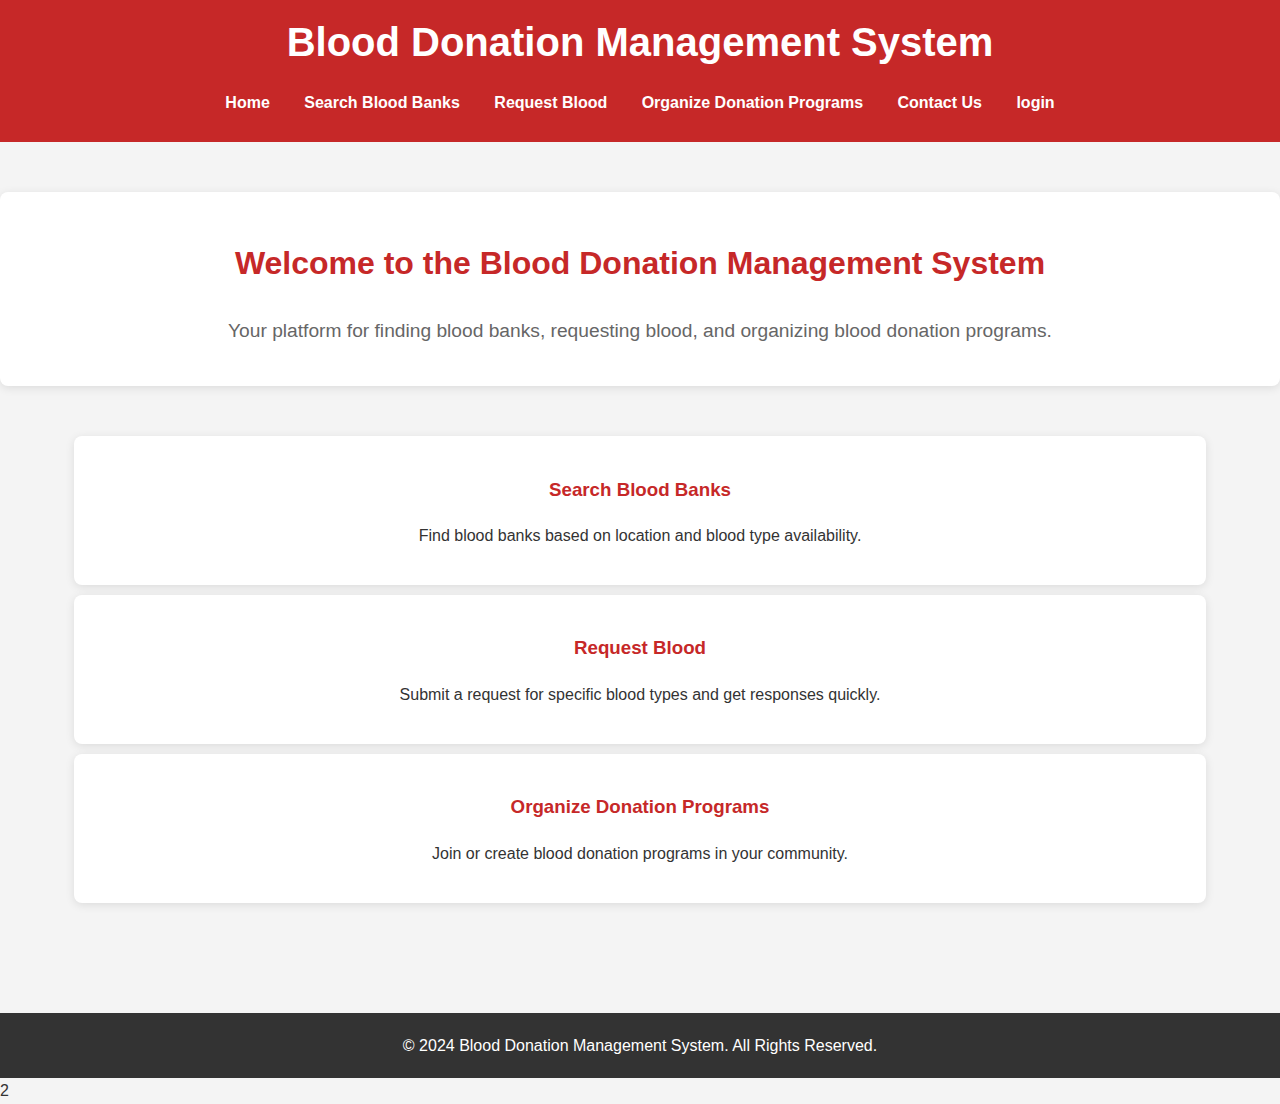
<file: index.html>
<!DOCTYPE html>
<html lang="en">
<head>
    <meta charset="UTF-8">
    <meta name="viewport" content="width=device-width, initial-scale=1.0">
    <title>Blood Donation Management System</title>
    <link rel="stylesheet" href="style.css"> 
</head>
<body>
    <header>
        <div class="container">
            <h1 class="animated-title">Blood Donation Management System</h1>
            <nav>
                <div class="nav-toggle" id="nav-toggle">&#x25BC;</div> 
                <ul id="nav-links">
                    <li><a href="#">Home</a></li>
                    <li><a href="search_blood_bank.html">Search Blood Banks</a></li>
                    <li><a href="request_blood.html">Request Blood</a></li>
                    <li><a href="organize_blood.html">Organize Donation Programs</a></li>
                    <li><a href="#">Contact Us</a></li>
                    <li><a href="login.html">login</a></li>

                </ul>
            </nav>
        </div>
    </header>

    <main>
        <section class="intro">
            <div class="container">
                <h2>Welcome to the Blood Donation Management System</h2>
                <p>Your platform for finding blood banks, requesting blood, and organizing blood donation programs.</p>
            </div>
        </section>

        <section class="features">
            <div class="container">
                <div class="feature">
                    <h3>Search Blood Banks</h3>
                    <p>Find blood banks based on location and blood type availability.</p>
                </div>
                <div class="feature">
                    <h3>Request Blood</h3>
                    <p>Submit a request for specific blood types and get responses quickly.</p>
                </div>
                <div class="feature">
                    <h3>Organize Donation Programs</h3>
                    <p>Join or create blood donation programs in your community.</p>
                </div>
            </div>
        </section>
    </main>

    <footer>
        <div class="container">
            <p>&copy; 2024 Blood Donation Management System. All Rights Reserved.</p>
        </div>
    </footer>

    <script>
        // JavaScript for toggling the navigation menu
        const navToggle = document.getElementById('nav-toggle');
        const navLinks = document.getElementById('nav-links');

        navToggle.addEventListener('click', () => {
            navLinks.classList.toggle('active');
            navToggle.textContent = navLinks.classList.contains('active') ? '▲' : '▼';
        });
    </script>
</body>
</html>
2
</file>
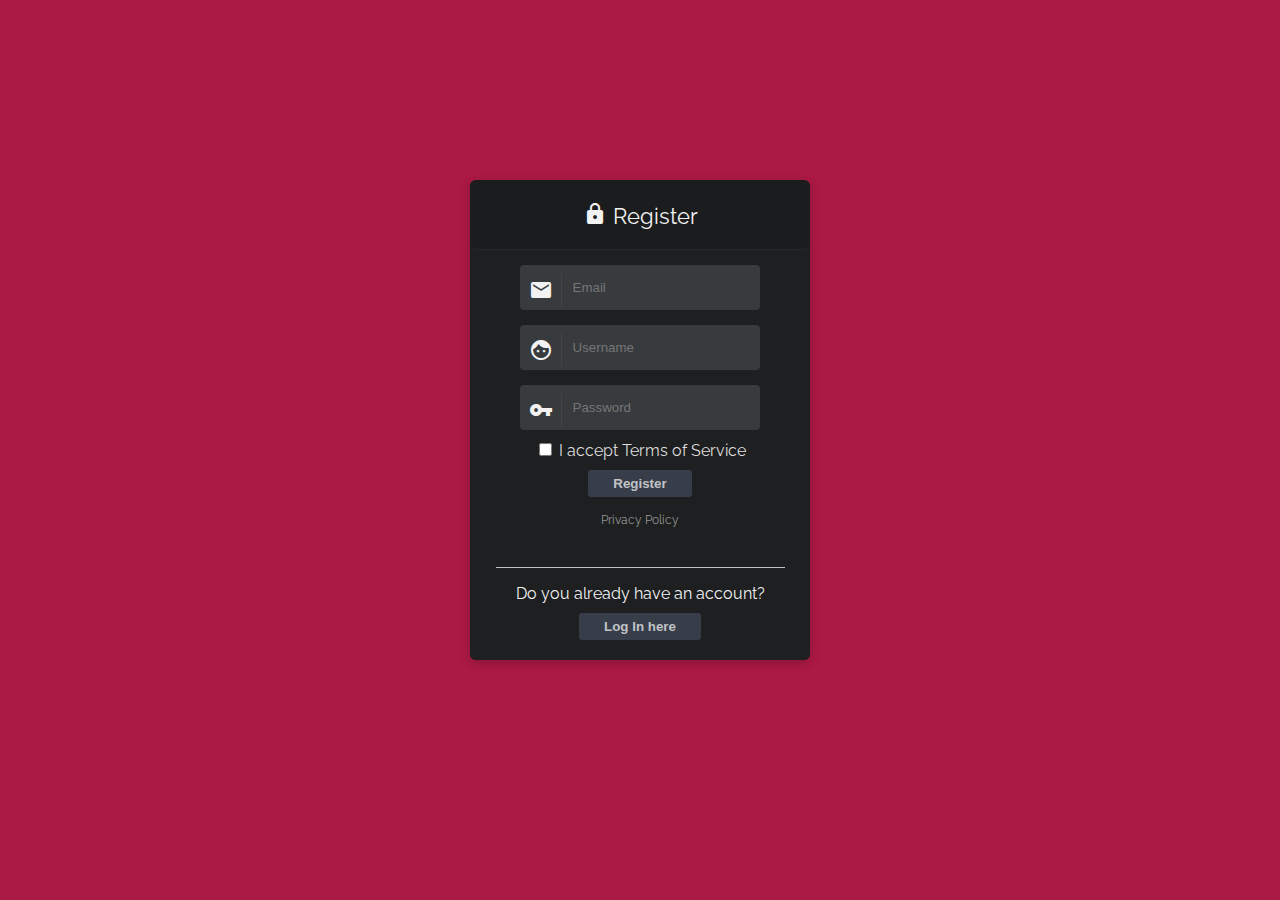
<file: kk.html>
<html>

<head>
    <meta charset="UTF-8">
    <title>Register</title>
    <meta name="description" content="Login - Register Template">
    <meta name="author" content="Lorenzo Angelino aka MrLolok">
    <meta name="viewport" content="width=device-width, initial-scale=1.0">
    <link rel="stylesheet" href="kkc.css">
    <link href="https://fonts.googleapis.com/icon?family=Material+Icons" rel="stylesheet">
    <style>
        body {
            background-color: #ab1945;
        }
    </style>
</head>

<body>
    <div id="container-register">
        <div id="title">
            <i class="material-icons lock">lock</i> Register
        </div>

        <form>
            <div class="input">
                <div class="input-addon">
                    <i class="material-icons">email</i>
                </div>
                <input id="email" placeholder="Email" type="email" required class="validate" autocomplete="off">
            </div>

            <div class="clearfix"></div>

            <div class="input">
                <div class="input-addon">
                    <i class="material-icons">face</i>
                </div>
                <input id="username" placeholder="Username" type="text" required class="validate" autocomplete="off">
            </div>

            <div class="clearfix"></div>

            <div class="input">
                <div class="input-addon">
                    <i class="material-icons">vpn_key</i>
                </div>
                <input id="password" placeholder="Password" type="password" required class="validate" autocomplete="off">
            </div>

            <div class="remember-me">
                <input type="checkbox">
                <span style="color: #DDD">I accept Terms of Service</span>
            </div>

            <input type="submit" value="Register" />
        </form>

        <div class="privacy">
            <a href="#">Privacy Policy</a>
        </div>

        <div class="register">
            Do you already have an account?
            <a href="#"><button id="register-link">Log In here</button></a>
        </div>
    </div>
</body>

</html>
</file>
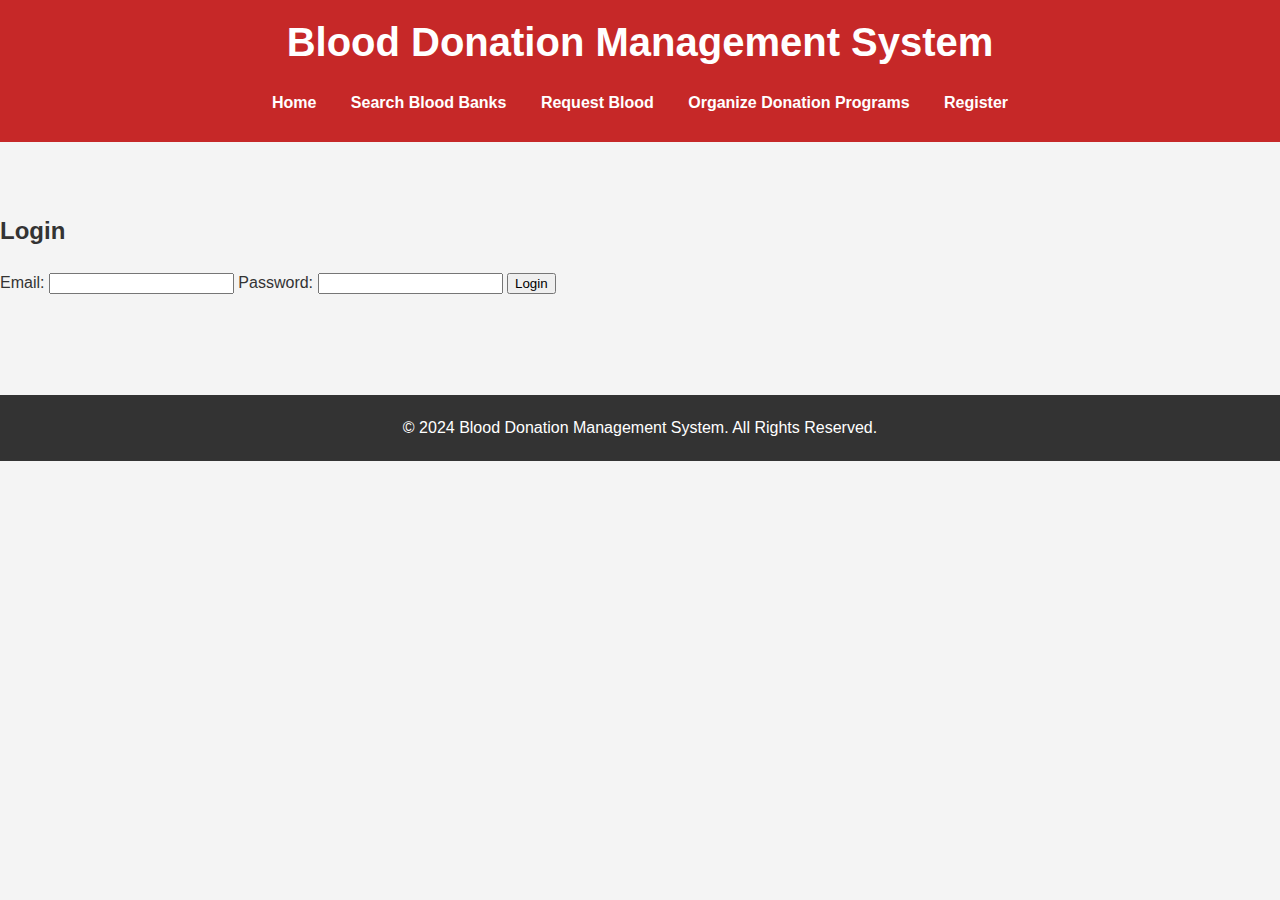
<file: login.html>
<!DOCTYPE html>
<html lang="en">
<head>
    <meta charset="UTF-8">
    <meta name="viewport" content="width=device-width, initial-scale=1.0">
    <title>Login - BDMS</title>
    <link rel="stylesheet" href="style.css">
</head>
<body>
    <header>
        <h1>Blood Donation Management System</h1>
        <nav>
            <ul>
                <li><a href="index.html">Home</a></li>
                <li><a href="search_blood_banks.html">Search Blood Banks</a></li>
                <li><a href="request_blood.html">Request Blood</a></li>
                <li><a href="organize_program.html">Organize Donation Programs</a></li>
                <li><a href="register.html">Register</a></li>
            </ul>
        </nav>
    </header>

    <main>
        <section class="form-section">
            <h2>Login</h2>
            <form action="login.php" method="POST">
                <label for="email">Email:</label>
                <input type="email" id="email" name="email" required>

                <label for="password">Password:</label>
                <input type="password" id="password" name="password" required>

                <button type="submit">Login</button>
            </form>
        </section>
    </main>

    <footer>
        <p>&copy; 2024 Blood Donation Management System. All Rights Reserved.</p>
    </footer>
</body>
</html>
</file>
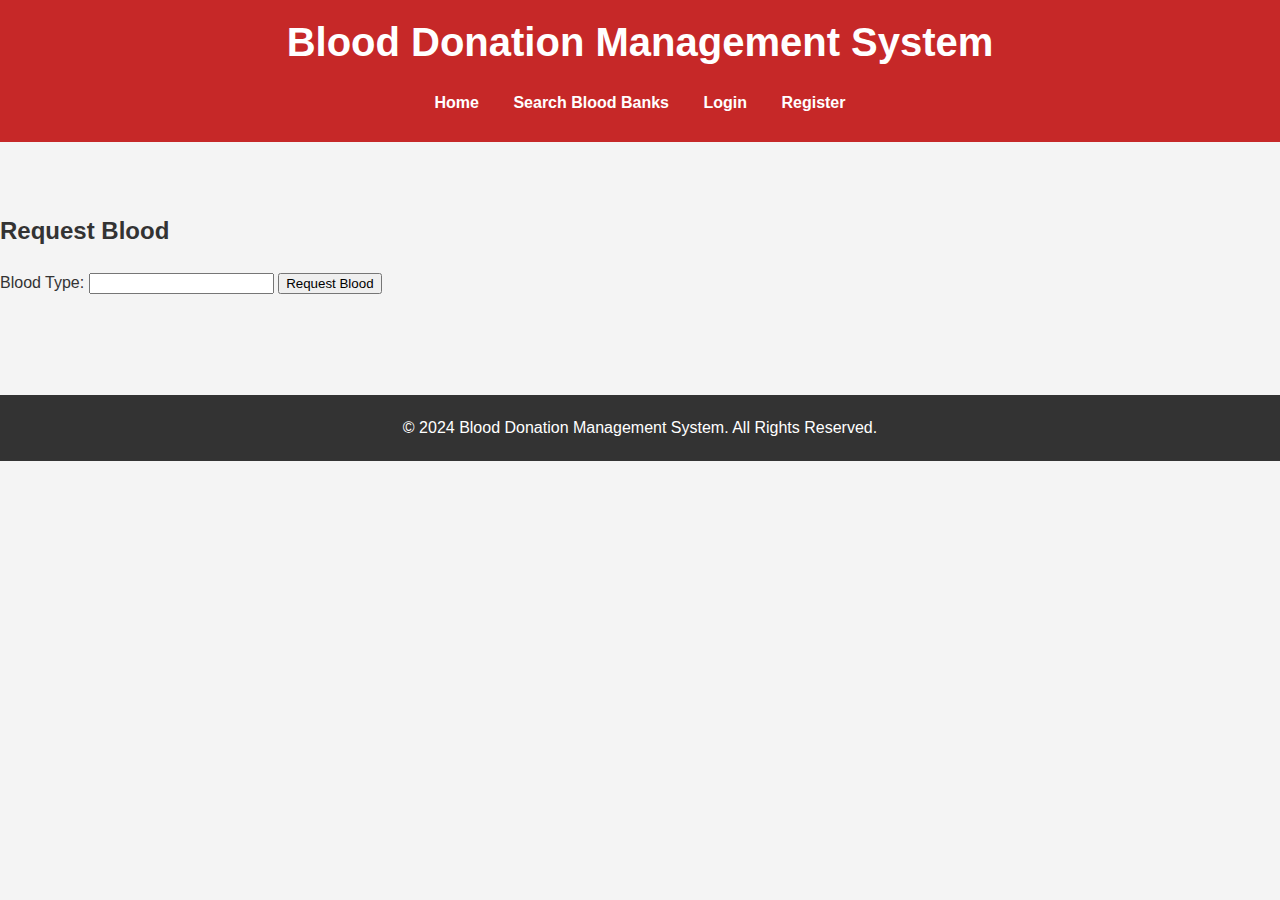
<file: organize_blood.html>
<!DOCTYPE html>
<html lang="en">
<head>
    <meta charset="UTF-8">
    <meta name="viewport" content="width=device-width, initial-scale=1.0">
    <title>Request Blood - BDMS</title>
    <link rel="stylesheet" href="style.css">
</head>
<body>
    <header>
        <h1>Blood Donation Management System</h1>
        <nav>
            <ul>
                <li><a href="index.html">Home</a></li>
                <li><a href="search_blood_banks.html">Search Blood Banks</a></li>
                <li><a href="login.html">Login</a></li>
                <li><a href="register.html">Register</a></li>
            </ul>
        </nav>
    </header>

    <main>
        <section class="form-section">
            <h2>Request Blood</h2>
            <form action="request_blood.php" method="POST">
                <label for="blood_type">Blood Type:</label>
                <input type="text" id="blood_type" name="blood_type" required>

                <button type="submit">Request Blood</button>
            </form>
        </section>
    </main>

    <footer>
        <p>&copy; 2024 Blood Donation Management System. All Rights Reserved.</p>
    </footer>
</body>
</html>
</file>
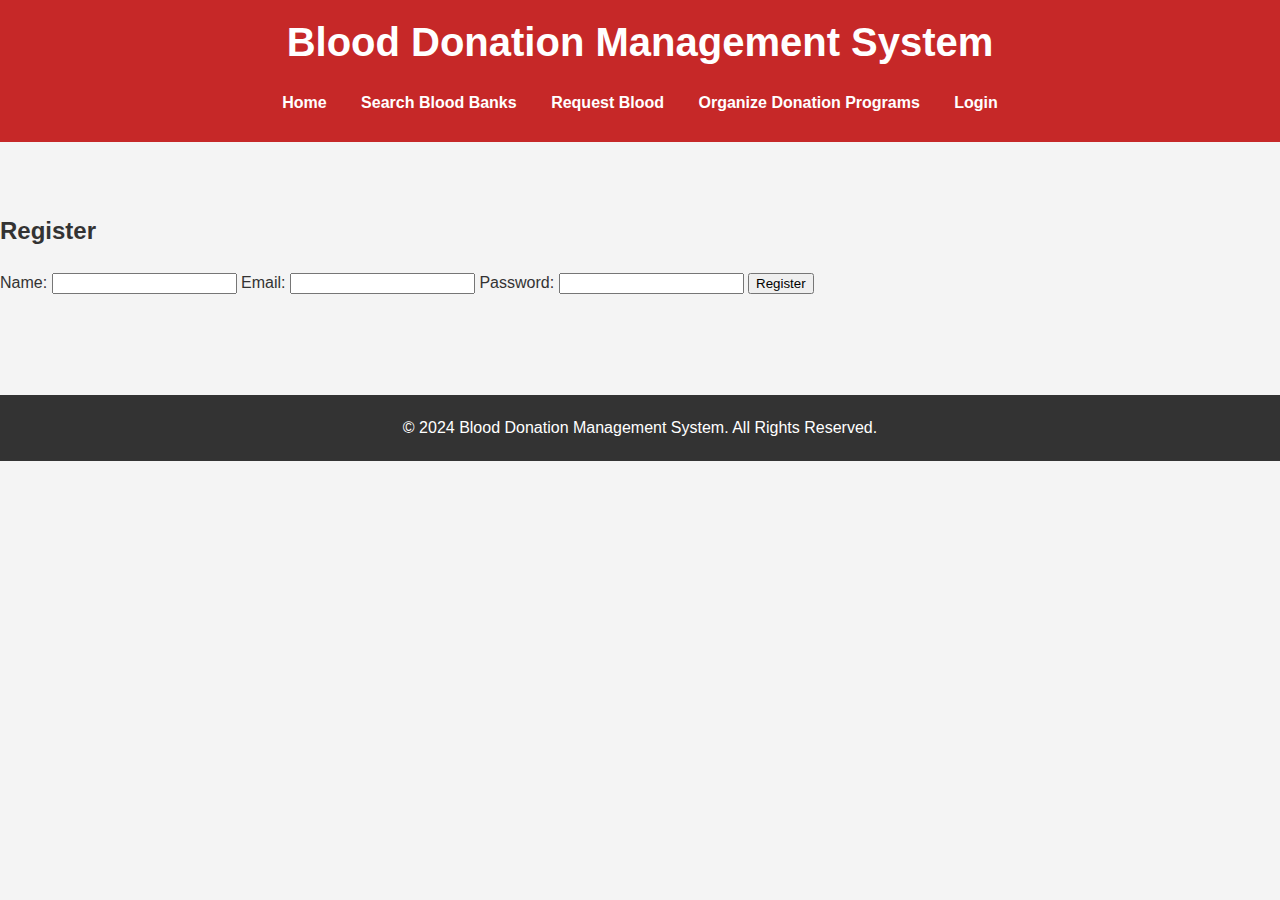
<file: register.html>
<!DOCTYPE html>
<html lang="en">
<head>
    <meta charset="UTF-8">
    <meta name="viewport" content="width=device-width, initial-scale=1.0">
    <title>Register - BDMS</title>
    <link rel="stylesheet" href="style.css">
</head>
<body>
    <header>
        <h1>Blood Donation Management System</h1>
        <nav>
            <ul>
                <li><a href="index.html">Home</a></li>
                <li><a href="search_blood_banks.html">Search Blood Banks</a></li>
                <li><a href="request_blood.html">Request Blood</a></li>
                <li><a href="organize_program.html">Organize Donation Programs</a></li>
                <li><a href="login.html">Login</a></li>
            </ul>
        </nav>
    </header>

    <main>
        <section class="form-section">
            <h2>Register</h2>
            <form action="register.php" method="POST">
                <label for="name">Name:</label>
                <input type="text" id="name" name="name" required>

                <label for="email">Email:</label>
                <input type="email" id="email" name="email" required>

                <label for="password">Password:</label>
                <input type="password" id="password" name="password" required>

                <button type="submit">Register</button>
            </form>
        </section>
    </main>

    <footer>
        <p>&copy; 2024 Blood Donation Management System. All Rights Reserved.</p>
    </footer>
</body>
</html>
</file>
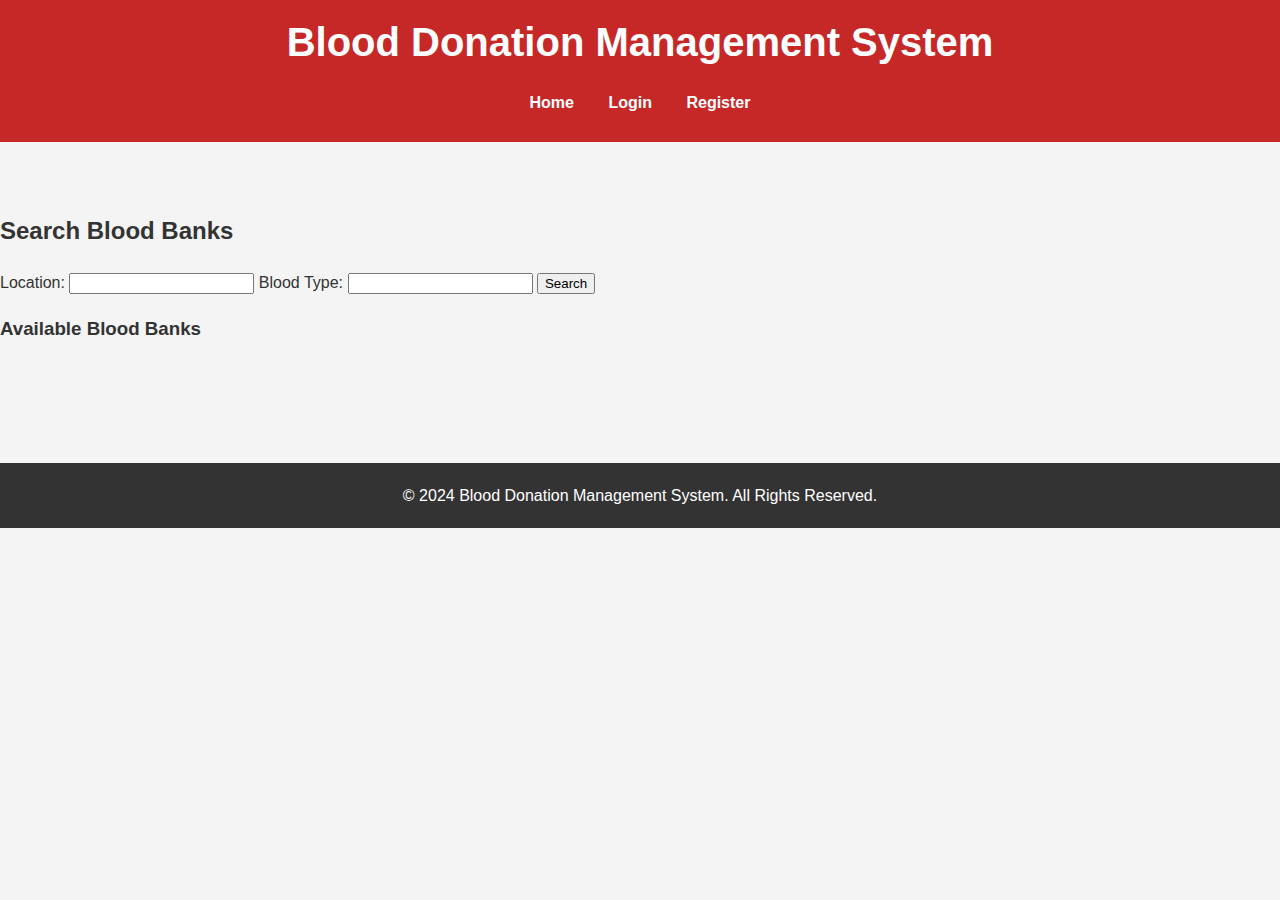
<file: search_blood_bank.html>
<!DOCTYPE html>
<html lang="en">
<head>
    <meta charset="UTF-8">
    <meta name="viewport" content="width=device-width, initial-scale=1.0">
    <title>Search Blood Banks - BDMS</title>
    <link rel="stylesheet" href="style.css">
</head>
<body>
    <header>
        <h1>Blood Donation Management System</h1>
        <nav>
            <ul>
                <li><a href="index.html">Home</a></li>
                <li><a href="login.html">Login</a></li>
                <li><a href="register.html">Register</a></li>
            </ul>
        </nav>
    </header>

    <main>
        <section class="form-section">
            <h2>Search Blood Banks</h2>
            <form action="search_blood_banks.php" method="GET">
                <label for="location">Location:</label>
                <input type="text" id="location" name="location">

                <label for="blood_type">Blood Type:</label>
                <input type="text" id="blood_type" name="blood_type">

                <button type="submit">Search</button>
            </form>

            <div id="results">
                <h3>Available Blood Banks</h3>
                <!-- Results will be displayed here after form submission -->
            </div>
        </section>
    </main>

    <footer>
        <p>&copy; 2024 Blood Donation Management System. All Rights Reserved.</p>
    </footer>
</body>
</html>
</file>
<file: style.css>
/* General Styles */
body {
    font-family: 'Arial', sans-serif;
    margin: 0;
    padding: 0;
    background-color: #F4F4F4;
    line-height: 1.6;
    color: #333;
}

/* Container */
.container {
    width: 90%;
    max-width: 1200px;
    margin: 0 auto;
}

/* Header Styles */
header {
    background-color: #C62828;
    color: white;
    padding: 10px 0;
    text-align: center;
}

h1 {
    margin: 0;
}

header h1 {
    color: white;
    margin: 0;
    font-size: 2.5em;
}

nav {
    position: relative; /* For positioning toggle button */
}

nav ul {
    list-style: none;
    padding: 0;
}

nav ul li {
    display: inline;
    margin: 0 15px;
}

nav ul li a {
    color: white;
    text-decoration: none;
    font-weight: bold;
    transition: color 0.3s;
}

nav ul li a:hover {
    color: #FFEB3B; /* Yellow on hover */
}

/* Navigation Toggle Button */
.nav-toggle {
    color: white;
    font-size: 1.5em;
    cursor: pointer;
    display: none; /* Initially hidden */
    margin-bottom: 10px;
}

/* Animation */
.animated-title {
    animation: fadeIn 2s ease-in-out;
}

/* Keyframes for Animation */
@keyframes fadeIn {
    from {
        opacity: 0;
        transform: translateY(-20px);
    }
    to {
        opacity: 1;
        transform: translateY(0);
    }
}

/* Main Section Styles */
main {
    padding: 50px 0;
}

.intro {
    background-color: #FFFFFF; /* White Background for Intro */
    padding: 20px;
    text-align: center;
    border-radius: 8px;
    box-shadow: 0 2px 10px rgba(0, 0, 0, 0.1);
}

.intro h2 {
    color: #C62828; /* Red Heading */
    font-size: 2em;
}

.intro p {
    font-size: 1.2em;
    color: #666;
}

/* Features Section */
.features {
    display: flex;
    justify-content: space-between;
    margin-top: 40px;
}

.feature {
    background-color: white;
    padding: 20px;
    flex: 1;
    margin: 10px; /* Adds margin between cards */
    border-radius: 8px;
    text-align: center;
    transition: transform 0.3s, box-shadow 0.3s;
    box-shadow: 0 2px 10px rgba(0, 0, 0, 0.1);
}

.feature:hover {
    transform: translateY(-5px);
    box-shadow: 0 4px 20px rgba(0, 0, 0, 0.2);
}

.feature h3 {
    color: #C62828; /* Red Heading */
}

.feature p {
    color: #333;
}

/* Footer Styles */
footer {
    background-color: #333;
    color: white;
    text-align: center;
    padding: 20px 0;
    margin-top: 50px;
}

footer p {
    margin: 0;
}

/* Responsive Styles */
@media (max-width: 480px) {
    nav ul {
        display: none; /* Hide the nav links by default */
        flex-direction: column; /* Stack links vertically */
        margin: 10px 0 0; /* Adjust margin */
    }

    nav ul.active {
        display: flex; /* Show links when active */
    }

    nav ul li {
        margin: 10px 0; /* Add space between links */
    }

    .nav-toggle {
        display: block; /* Show the toggle button */
    }
}
</file>
<file: kkc.css>
@import url('https://fonts.googleapis.com/css?family=Raleway');
body {
    margin: 0;
    padding: 0;
    font-family: 'Raleway', sans-serif;
    color: #F2F2F2;
}

#container-login {
    background-color: #1D1F20;
    position: relative;
    top: 20%;
    margin: auto;
    width: 340px;
    height: 445px;
    border-radius: 0.35em;
    box-shadow: 0 3px 10px 0 rgba(0, 0, 0, 0.2);
    text-align: center;
}

#container-register {
    background-color: #1D1F20;
    position: relative;
    top: 20%;
    margin: auto;
    width: 340px;
    height: 480px;
    border-radius: 0.35em;
    box-shadow: 0 3px 10px 0 rgba(0, 0, 0, 0.2);
    text-align: center;
}

#title {
    position: relative;
    background-color: #1A1C1D;
    width: 100%;
    padding: 20px 0px;
    border-radius: 0.35em;
    font-size: 22px;
    border-bottom: 1px solid rgba(255, 255, 255, 0.05);
}

.lock {
	position: relative;
	top: 2px;
}

.input {
    margin: auto;
    width: 240px;
    border-radius: 4px;
    background-color: #373b3d;
    padding: 8px 0px;
    margin-top: 15px;
}

.input-addon {
    float: left;
    background-color: #373b3d;
    border: 1px solid #373b3d;
    padding: 4px 8px;
    border-right: 1px solid rgba(255, 255, 255, 0.05);
}

input[type=checkbox] {
    cursor: pointer;
}

input[type=text] {
    color: #949494;
    margin: 0;
    background-color: #373b3d;
    border: 1px solid #373b3d;
    padding: 6px 0px;
    border-radius: 3px;
}

input[type=text]:focus {
    border: 1px solid #373b3d;
}

input[type=password] {
    color: #949494;
    margin: 0;
    background-color: #373b3d;
    border: 1px solid #373b3d;
    padding: 6px 0px;
    border-radius: 3px;
}

input[type=password]:focus {
    border: 1px solid #373b3d;
}

input[type=email] {
    color: #949494;
    margin: 0;
    background-color: #373b3d;
    border: 1px solid #373b3d;
    padding: 6px 0px;
    border-radius: 3px;
}

input[type=email]:focus {
    border: 1px solid #373b3d;
}

.forgot-password {
    position: relative;
    bottom: 0%;
}

.forgot-password a:link {
    color: #C1C3C6;
    text-decoration: none;
}

.forgot-password a:visited {
    color: #C1C3C6;
    text-decoration: none;
}

.forgot-password a:hover {
    color: #FFF;
    transition: color 1s;
}

.privacy {
    margin-top: 5px;
    position: relative;
    font-size: 12px;
    bottom: 0%;
}

.privacy a:link {
    color: #949494;
    text-decoration: none;
}

.privacy a:visited {
    color: #949494;
    text-decoration: none;
}

.privacy a:hover {
    color: #C1C3C6;
    transition: color 1s;
}

*:focus {
    outline: none;
}

.remember-me {
    margin: 10px 0;
}

input[type=submit] {
    padding: 6px 25px;
    background: #373E4A;
    color: #C1C3C6;
    font-weight: bold;
    border: 0 none;
    cursor: pointer;
    border-radius: 3px;
}

.register {
    margin: auto;
    padding: 16px 0;
    text-align: center;
    margin-top: 40px;
    width: 85%;
    border-top: 1px solid #C1C3C6;
}

.clearfix {
    clear: both;
}

#register-link {
    margin-top: 10px;
    padding: 6px 25px;
    background: #373E4A;
    color: #C1C3C6;
    font-weight: bold;
    border: 0 none;
    cursor: pointer;
    border-radius: 3px;
}
</file>
